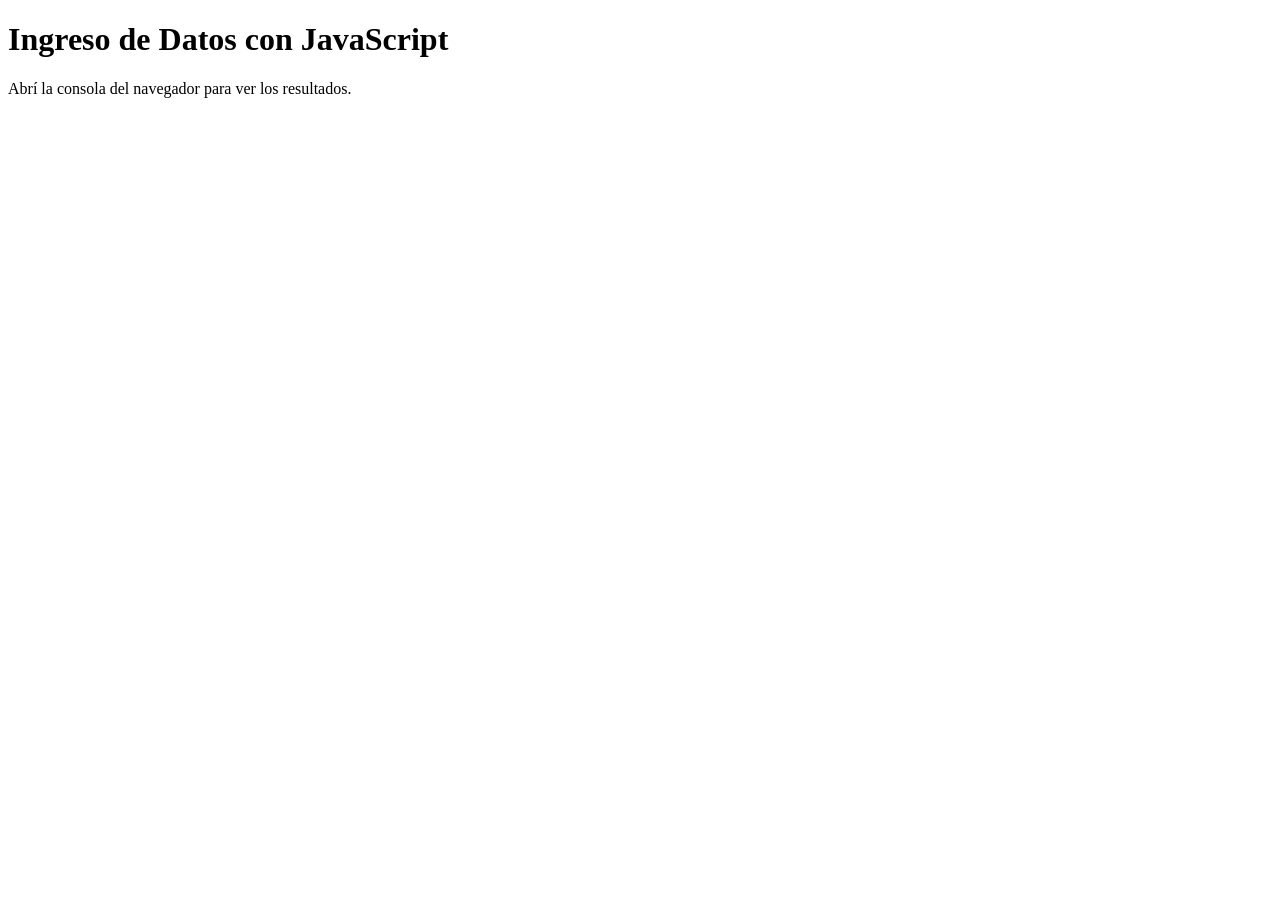
<file: 10-Ingreso-Datos/index.html>
<!DOCTYPE html>
<html lang="es">
<head>
    <meta charset="UTF-8">
    <title>Ingreso de Datos - JavaScript</title>
</head>
<body>

    <h1>Ingreso de Datos con JavaScript</h1>
    <p>Abrí la consola del navegador para ver los resultados.</p>

    <script src="01-prompt.js"></script>

</body>
</html>
</file>
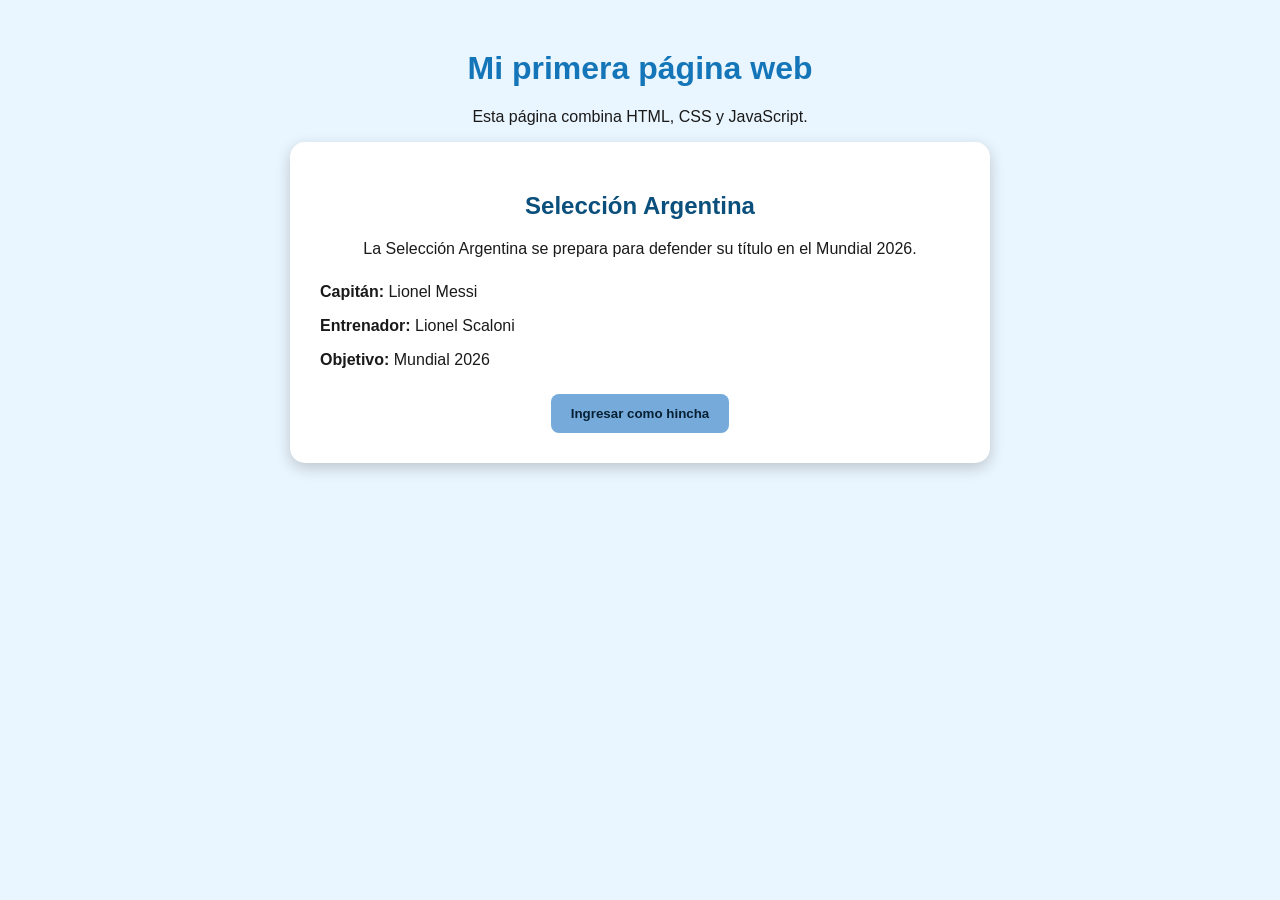
<file: 12-HTML-CSS-JS/index.html>
<!DOCTYPE html>
<html lang="es">

<head>
    <meta charset="UTF-8">
    <meta name="viewport" content="width=device-width, initial-scale=1.0">

    <title>Mi primera página interactiva</title>

    <link rel="stylesheet" href="css/estilos.css">
</head>

<body>

    <main class="contenedor">

        <h1>Mi primera página web</h1>

        <p class="introduccion">
            Esta página combina HTML, CSS y JavaScript.
        </p>

        <section class="tarjeta">

            <h2>Selección Argentina</h2>

            <p>
                La Selección Argentina se prepara para defender su título
                en el Mundial 2026.
            </p>

            <div class="datos">

                <p><strong>Capitán:</strong> Lionel Messi</p>

                <p><strong>Entrenador:</strong> Lionel Scaloni</p>

                <p><strong>Objetivo:</strong> Mundial 2026</p>

            </div>

            <button onclick="mostrarMensaje()">
                Ingresar como hincha
            </button>

        </section>

    </main>

    <script src="js/script.js"></script>

</body>

</html>
</file>
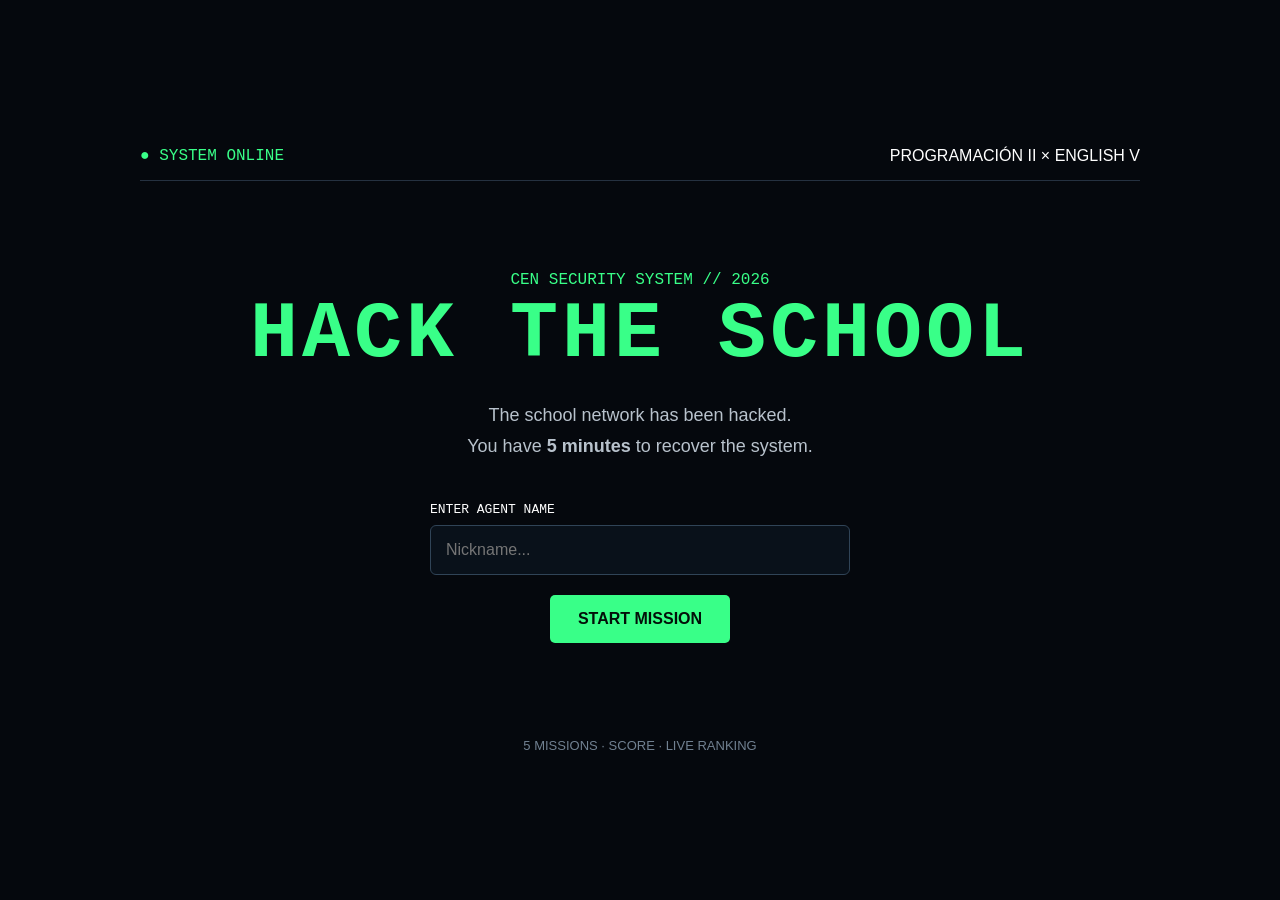
<file: Git/index.html>
<!DOCTYPE html>
<html lang="es">

<head>
    <meta charset="UTF-8">
    <meta name="viewport" content="width=device-width, initial-scale=1.0">

    <title>Hack The School</title>

    <style>
        * {
            margin: 0;
            padding: 0;
            box-sizing: border-box;
        }

        body {
            background: #05080d;
            color: white;
            font-family: Arial, Helvetica, sans-serif;
            min-height: 100vh;
        }

        button,
        input {
            font: inherit;
        }

        button {
            cursor: pointer;
        }

        .screen {
            display: none;
            min-height: 100vh;
            padding: 40px;
        }

        .screen.active {
            display: flex;
            flex-direction: column;
        }

        .container {
            width: 100%;
            max-width: 1000px;
            margin: auto;
        }

        .green {
            color: #39ff88;
        }

        .red {
            color: #ff3766;
        }

        .blue {
            color: #43b9ff;
        }

        .terminal {
            font-family: "Courier New", monospace;
        }

        .topbar {
            display: flex;
            justify-content: space-between;
            align-items: center;
            border-bottom: 1px solid #253140;
            padding-bottom: 15px;
            margin-bottom: 50px;
        }

        .mission-number {
            color: #39ff88;
            font-family: "Courier New", monospace;
        }

        .timer {
            font-size: 22px;
            font-family: "Courier New", monospace;
        }

        .main-title {
            text-align: center;
            font-family: "Courier New", monospace;
            color: #39ff88;
            font-size: clamp(40px, 8vw, 80px);
            letter-spacing: 4px;
            margin-bottom: 20px;
        }

        .subtitle {
            text-align: center;
            color: #b8c2cc;
            font-size: 18px;
            line-height: 1.7;
        }

        .input-group {
            width: 100%;
            max-width: 420px;
            margin: 40px auto 20px;
        }

        .input-group label {
            display: block;
            margin-bottom: 8px;
            font-family: "Courier New", monospace;
            font-size: 13px;
        }

        input {
            width: 100%;
            padding: 15px;
            border: 1px solid #304457;
            background: #09111a;
            color: white;
            outline: none;
            border-radius: 6px;
        }

        input:focus {
            border-color: #39ff88;
        }

        .btn {
            border: none;
            background: #39ff88;
            color: #031009;
            padding: 15px 28px;
            border-radius: 5px;
            font-weight: bold;
            min-width: 180px;
        }

        .btn:hover {
            filter: brightness(1.1);
        }

        .btn-red {
            background: #ff3766;
            color: white;
        }

        .btn-dark {
            background: #0b141e;
            color: white;
            border: 1px solid #304457;
        }

        .center {
            text-align: center;
        }

        .card {
            background: #09111a;
            border: 1px solid #1c2b3b;
            border-radius: 8px;
            padding: 25px;
        }

        .challenge {
            max-width: 760px;
            margin: auto;
        }

        .challenge h2 {
            font-size: 36px;
            margin-bottom: 15px;
            text-align: center;
        }

        .challenge-description {
            text-align: center;
            color: #b5c0cc;
            margin-bottom: 35px;
        }

        .hint {
            border: 1px solid #18334a;
            background: #09131d;
            padding: 20px;
            margin-bottom: 25px;
            border-radius: 6px;
        }

        .hint small {
            color: #39ff88;
            display: block;
            margin-bottom: 10px;
        }

        .progress-wrapper {
            margin-top: 40px;
        }

        .progress-info {
            display: flex;
            justify-content: space-between;
            margin-bottom: 8px;
            font-size: 14px;
        }

        .progress {
            height: 10px;
            background: #162330;
            overflow: hidden;
            border-radius: 20px;
        }

        .progress-bar {
            height: 100%;
            background: #39ff88;
        }

        .options {
            display: grid;
            grid-template-columns: repeat(2, 1fr);
            gap: 15px;
            margin-top: 30px;
        }

        .option {
            padding: 22px;
            background: #09131d;
            border: 1px solid #304457;
            color: white;
            border-radius: 6px;
            font-weight: bold;
        }

        .option:hover {
            border-color: #39ff88;
        }

        .option.danger:hover {
            border-color: #ff3766;
        }

        .code {
            background: #050b12;
            border: 1px solid #1c2b3b;
            padding: 25px;
            border-radius: 6px;
            font-family: "Courier New", monospace;
            line-height: 1.8;
            margin-bottom: 25px;
            overflow-x: auto;
        }

        .answer-list {
            display: grid;
            gap: 12px;
        }

        .answer {
            background: #09131d;
            border: 1px solid #304457;
            color: white;
            padding: 18px;
            text-align: left;
            border-radius: 6px;
        }

        .answer:hover {
            border-color: #39ff88;
        }

        .final-timer {
            text-align: center;
            font-family: "Courier New", monospace;
            font-size: clamp(70px, 15vw, 140px);
            color: #ff3766;
            margin: 30px 0;
        }

        .steps {
            display: grid;
            grid-template-columns: repeat(3, 1fr);
            gap: 15px;
            margin: 30px 0;
        }

        .step {
            border: 1px solid #304457;
            background: #09111a;
            padding: 25px;
            min-height: 150px;
            border-radius: 6px;
        }

        .step-number {
            color: #39ff88;
            font-size: 22px;
            margin-bottom: 15px;
            font-weight: bold;
        }

        .code-final {
            font-size: 38px;
            letter-spacing: 15px;
            text-align: center;
            margin: 30px 0;
            font-family: "Courier New", monospace;
        }

        .result-grid {
            display: grid;
            grid-template-columns: repeat(3, 1fr);
            gap: 20px;
            margin: 45px 0;
        }

        .result-card {
            background: #09111a;
            border: 1px solid #304457;
            padding: 30px 15px;
            text-align: center;
            border-radius: 6px;
        }

        .result-card small {
            color: #39ff88;
        }

        .result-card strong {
            display: block;
            font-family: "Courier New", monospace;
            font-size: 36px;
            margin-top: 12px;
        }

        .ranking {
            width: 100%;
            border-collapse: collapse;
            margin-top: 30px;
        }

        .ranking th,
        .ranking td {
            padding: 17px;
            text-align: left;
            border-bottom: 1px solid #1c2b3b;
        }

        .ranking th {
            color: #8393a3;
            font-size: 12px;
        }

        .ranking tr.current {
            background: rgba(57, 255, 136, 0.12);
            color: #39ff88;
        }

        .footer-text {
            color: #718191;
            text-align: center;
            margin-top: 50px;
            font-size: 13px;
        }

        .feedback {
            min-height: 30px;
            margin-top: 15px;
            text-align: center;
            font-weight: bold;
        }

        @media (max-width: 700px) {

            .screen {
                padding: 20px;
            }

            .options,
            .steps,
            .result-grid {
                grid-template-columns: 1fr;
            }

            .topbar {
                margin-bottom: 30px;
            }

            .ranking {
                font-size: 13px;
            }

            .ranking th,
            .ranking td {
                padding: 10px 5px;
            }
        }
    </style>
</head>

<body>

    <!-- ========================================= -->
    <!-- PANTALLA 1 - INICIO -->
    <!-- ========================================= -->

    <section id="inicio" class="screen active">

        <div class="container">

            <div class="topbar">

                <span class="green terminal">
                    ● SYSTEM ONLINE
                </span>

                <span>
                    PROGRAMACIÓN II × ENGLISH V
                </span>

            </div>

            <div style="margin-top: 10vh;">

                <div class="center green terminal">
                    CEN SECURITY SYSTEM // 2026
                </div>

                <h1 class="main-title">
                    HACK THE SCHOOL
                </h1>

                <p class="subtitle">
                    The school network has been hacked.<br>
                    You have <strong>5 minutes</strong> to recover the system.
                </p>

                <div class="input-group">

                    <label>
                        ENTER AGENT NAME
                    </label>

                    <input id="nickname" type="text" placeholder="Nickname..." maxlength="15">

                </div>

                <div class="center">

                    <button class="btn" onclick="startGame()">
                        START MISSION
                    </button>

                </div>

                <div id="inicioFeedback" class="feedback red"></div>

            </div>

            <div class="footer-text">
                5 MISSIONS · SCORE · LIVE RANKING
            </div>

        </div>

    </section>


    <!-- ========================================= -->
    <!-- MISIÓN 1 -->
    <!-- ========================================= -->

    <section id="mission1" class="screen">

        <div class="container">

            <div class="topbar">

                <span class="mission-number">
                    MISSION 01 / 05
                </span>

                <span class="timer">
                    04:37
                </span>

            </div>

            <div class="challenge">

                <h2>
                    🔒 ACCESS DENIED
                </h2>

                <p class="challenge-description">
                    Recover the first access key.
                </p>

                <div class="card">

                    <div class="hint">

                        <small>
                            PASSWORD HINT
                        </small>

                        The password is the opposite of

                        <strong class="red">
                            FALSE
                        </strong>.

                    </div>

                    <div class="input-group">

                        <label>
                            ENTER PASSWORD
                        </label>

                        <input id="passwordMission" type="text" placeholder="Password...">

                    </div>

                    <div class="center">

                        <button class="btn" onclick="checkMission1()">
                            UNLOCK SYSTEM
                        </button>

                    </div>

                    <div id="feedback1" class="feedback"></div>

                </div>

                <div class="progress-wrapper">

                    <div class="progress-info">
                        <span>Mission progress</span>
                        <span>20%</span>
                    </div>

                    <div class="progress">

                        <div class="progress-bar" style="width:20%">
                        </div>

                    </div>

                </div>

            </div>

        </div>

    </section>


    <!-- ========================================= -->
    <!-- MISIÓN 2 -->
    <!-- ========================================= -->

    <section id="mission2" class="screen">

        <div class="container">

            <div class="topbar">

                <span class="mission-number">
                    MISSION 02 / 05
                </span>

                <span class="timer">
                    03:51
                </span>

            </div>

            <div class="challenge">

                <h2>
                    FOLLOW THE COMMAND
                </h2>

                <p class="challenge-description">

                    Click

                    <strong class="green">
                        ENABLE
                    </strong>.

                    <br>

                    Do not press

                    <strong class="red">
                        EXIT
                    </strong>.

                </p>

                <div class="options">

                    <button class="option" onclick="wrongAnswer('feedback2')">
                        DELETE
                    </button>

                    <button class="option danger" onclick="wrongAnswer('feedback2')">
                        EXIT
                    </button>

                    <button class="option" onclick="correctMission2()">
                        ENABLE
                    </button>

                    <button class="option" onclick="wrongAnswer('feedback2')">
                        RESTART
                    </button>

                </div>

                <div id="feedback2" class="feedback"></div>

            </div>

        </div>

    </section>


    <!-- ========================================= -->
    <!-- MISIÓN 3 -->
    <!-- ========================================= -->

    <section id="mission3" class="screen">

        <div class="container">

            <div class="topbar">

                <span class="mission-number">
                    MISSION 03 / 05
                </span>

                <span class="timer">
                    02:58
                </span>

            </div>

            <div class="challenge">

                <h2 class="red">
                    ERROR DETECTED
                </h2>

                <p class="challenge-description">
                    Find the problem.
                </p>

                <div class="code">

                    <span class="blue">
                        server.js
                    </span>

                    <br><br>

                    let user = "Alex";<br>

                    console.log(
                    <span class="red">
                        userName
                    </span>
                    );

                    <br><br>

                    <span class="red">
                        ERROR: Cannot find variable 'userName'
                    </span>

                </div>

                <h3 style="margin-bottom:20px;">
                    What does the error mean?
                </h3>

                <div class="answer-list">

                    <button class="answer" onclick="wrongAnswer('feedback3')">
                        A. The server is offline.
                    </button>

                    <button class="answer" onclick="correctMission3()">
                        B. The variable does not exist or its name is incorrect.
                    </button>

                    <button class="answer" onclick="wrongAnswer('feedback3')">
                        C. The password is incorrect.
                    </button>

                </div>

                <div id="feedback3" class="feedback"></div>

            </div>

        </div>

    </section>


    <!-- ========================================= -->
    <!-- MISIÓN 4 -->
    <!-- ========================================= -->

    <section id="mission4" class="screen">

        <div class="container">

            <div class="topbar">

                <span class="mission-number">
                    MISSION 04 / 05
                </span>

                <span class="timer">
                    02:10
                </span>

            </div>

            <div class="challenge">

                <h2>
                    FIX THE CODE
                </h2>

                <p class="challenge-description">
                    Select the correct code.
                </p>

                <div class="code">

                    function login(user, pass) {

                    <br><br>

                    &nbsp;&nbsp;if (
                    user === "admin" &&
                    pass === "1234"
                    ) {

                    <br>

                    &nbsp;&nbsp;&nbsp;&nbsp;return true;

                    <br>

                    &nbsp;&nbsp;}

                    <br><br>

                    &nbsp;&nbsp;__________

                    <br><br>

                    }

                </div>

                <div class="answer-list">

                    <button class="answer" onclick="wrongAnswer('feedback4')">
                        A. return 0;
                    </button>

                    <button class="answer" onclick="correctMission4()">
                        B. return false;
                    </button>

                    <button class="answer" onclick="wrongAnswer('feedback4')">
                        C. return null;
                    </button>

                </div>

                <div id="feedback4" class="feedback"></div>

            </div>

        </div>

    </section>


    <!-- ========================================= -->
    <!-- MISIÓN FINAL -->
    <!-- ========================================= -->

    <section id="mission5" class="screen">

        <div class="container">

            <div class="topbar">

                <span class="red terminal">
                    FINAL MISSION
                </span>

                <span class="timer red">
                    00:59
                </span>

            </div>

            <div class="challenge">

                <h2 class="red">
                    CRITICAL SYSTEM FAILURE
                </h2>

                <p class="challenge-description">
                    Complete the sequence before system shutdown.
                </p>

                <div class="steps">

                    <div class="step">

                        <div class="step-number">
                            01
                        </div>

                        Enter the correct code.

                    </div>

                    <div class="step">

                        <div class="step-number">
                            02
                        </div>

                        Disable the alarm.

                    </div>

                    <div class="step">

                        <div class="step-number">
                            03
                        </div>

                        Press CONFIRM.

                    </div>

                </div>

                <div class="code-final">
                    7 2 _ _
                </div>

                <div class="input-group">

                    <label>
                        ENTER FINAL CODE
                    </label>

                    <input id="finalCode" type="text" placeholder="Code...">

                </div>

                <div class="center">

                    <button class="btn btn-red" onclick="checkFinalMission()">
                        CONFIRM
                    </button>

                </div>

                <div id="feedback5" class="feedback"></div>

            </div>

        </div>

    </section>


    <!-- ========================================= -->
    <!-- RESULTADO -->
    <!-- ========================================= -->

    <section id="result" class="screen">

        <div class="container">

            <div class="center">

                <div class="green terminal">

                    ✓ SYSTEM RECOVERED

                </div>

                <h1 class="main-title" style="font-size:55px;margin-top:20px;">

                    MISSION COMPLETED

                </h1>

                <p class="subtitle">

                    Agent

                    <strong id="resultName" class="green">
                        PLAYER
                    </strong>

                    successfully restored the network.

                </p>

            </div>


            <div class="result-grid">

                <div class="result-card">

                    <small>
                        SCORE
                    </small>

                    <strong>
                        8,750
                    </strong>

                </div>


                <div class="result-card">

                    <small>
                        TIME
                    </small>

                    <strong>
                        03:42
                    </strong>

                </div>


                <div class="result-card">

                    <small>
                        RANK
                    </small>

                    <strong class="green">
                        #3
                    </strong>

                </div>

            </div>


            <div class="center">

                <button class="btn" onclick="showScreen('ranking')">

                    VIEW RANKING

                </button>

            </div>

        </div>

    </section>


    <!-- ========================================= -->
    <!-- RANKING -->
    <!-- ========================================= -->

    <section id="ranking" class="screen">

        <div class="container">

            <div class="center">

                <div class="green terminal">
                    LIVE RESULTS
                </div>

                <h1 style="font-size:50px;margin-top:10px;">
                    TOP AGENTS
                </h1>

                <p class="subtitle">
                    Today's best Hack The School players
                </p>

            </div>


            <table class="ranking">

                <thead>

                    <tr>

                        <th>#</th>
                        <th>AGENT</th>
                        <th>SCORE</th>
                        <th>TIME</th>

                    </tr>

                </thead>


                <tbody>

                    <tr>

                        <td>🥇 01</td>
                        <td>SOFI</td>
                        <td>12,450</td>
                        <td>02:47</td>

                    </tr>


                    <tr>

                        <td>🥈 02</td>
                        <td>MATEO</td>
                        <td>11,920</td>
                        <td>03:01</td>

                    </tr>


                    <tr class="current">

                        <td>🥉 03</td>
                        <td id="rankingName">PLAYER</td>
                        <td>8,750</td>
                        <td>03:42</td>

                    </tr>


                    <tr>

                        <td>04</td>
                        <td>CAMI</td>
                        <td>8,210</td>
                        <td>03:55</td>

                    </tr>


                    <tr>

                        <td>05</td>
                        <td>THIAGO</td>
                        <td>7,980</td>
                        <td>04:10</td>

                    </tr>

                </tbody>

            </table>


            <div class="footer-text green">

                NEXT PLAYER READY // BEAT THE RECORD: 02:47

            </div>


            <div class="center" style="margin-top:30px;">

                <button class="btn" onclick="restartGame()">

                    NEW PLAYER

                </button>

            </div>

        </div>

    </section>


    <script>

        let playerName = "PLAYER";


        // =========================================
        // CAMBIAR DE PANTALLA
        // =========================================

        function showScreen(id) {

            const screens =
                document.querySelectorAll(".screen");


            screens.forEach(function (screen) {

                screen.classList.remove("active");

            });


            document
                .getElementById(id)
                .classList.add("active");

        }



        // =========================================
        // INICIAR JUEGO
        // =========================================

        function startGame() {

            const nickname =
                document
                    .getElementById("nickname")
                    .value
                    .trim();


            if (nickname === "") {

                document.getElementById(
                    "inicioFeedback"
                ).textContent =
                    "Enter an agent name.";

                return;

            }


            playerName =
                nickname.toUpperCase();


            document.getElementById(
                "resultName"
            ).textContent =
                playerName;


            document.getElementById(
                "rankingName"
            ).textContent =
                playerName;


            showScreen("mission1");

        }



        // =========================================
        // MISIÓN 1
        // =========================================

        function checkMission1() {

            const password =
                document
                    .getElementById(
                        "passwordMission"
                    )
                    .value
                    .trim()
                    .toLowerCase();


            if (password === "true") {

                document.getElementById(
                    "feedback1"
                ).innerHTML =
                    "<span class='green'>ACCESS GRANTED</span>";


                setTimeout(function () {

                    showScreen("mission2");

                }, 800);

            }

            else {

                document.getElementById(
                    "feedback1"
                ).innerHTML =
                    "<span class='red'>ACCESS DENIED — TRY AGAIN</span>";

            }

        }



        // =========================================
        // RESPUESTA INCORRECTA
        // =========================================

        function wrongAnswer(id) {

            document
                .getElementById(id)
                .innerHTML =
                "<span class='red'>INCORRECT — TRY AGAIN</span>";

        }



        // =========================================
        // MISIÓN 2
        // =========================================

        function correctMission2() {

            document.getElementById(
                "feedback2"
            ).innerHTML =
                "<span class='green'>COMMAND COMPLETED</span>";


            setTimeout(function () {

                showScreen("mission3");

            }, 700);

        }



        // =========================================
        // MISIÓN 3
        // =========================================

        function correctMission3() {

            document.getElementById(
                "feedback3"
            ).innerHTML =
                "<span class='green'>ERROR IDENTIFIED</span>";


            setTimeout(function () {

                showScreen("mission4");

            }, 700);

        }



        // =========================================
        // MISIÓN 4
        // =========================================

        function correctMission4() {

            document.getElementById(
                "feedback4"
            ).innerHTML =
                "<span class='green'>CODE FIXED</span>";


            setTimeout(function () {

                showScreen("mission5");

            }, 700);

        }



        // =========================================
        // MISIÓN FINAL
        // =========================================

        function checkFinalMission() {

            const code =
                document
                    .getElementById("finalCode")
                    .value
                    .trim();


            // Por ahora está hardcodeado
            // La clave final es 7294.

            if (code === "7294") {

                document.getElementById(
                    "feedback5"
                ).innerHTML =
                    "<span class='green'>SYSTEM RECOVERED</span>";


                setTimeout(function () {

                    showScreen("result");

                }, 1000);

            }

            else {

                document.getElementById(
                    "feedback5"
                ).innerHTML =
                    "<span class='red'>INVALID CODE</span>";

            }

        }



        // =========================================
        // REINICIAR
        // =========================================

        function restartGame() {

            document.getElementById(
                "nickname"
            ).value = "";


            document.getElementById(
                "passwordMission"
            ).value = "";


            document.getElementById(
                "finalCode"
            ).value = "";


            document
                .querySelectorAll(".feedback")
                .forEach(function (element) {

                    element.innerHTML = "";

                });


            showScreen("inicio");

        }

    </script>

</body>

</html>
</file>
<file: 12-HTML-CSS-JS/css/estilos.css>
/* ESTILOS GENERALES */

body {
    font-family: Arial, sans-serif;
    background-color: #eaf6ff;
    color: #1a1a1a;
    margin: 0;
}

/* CONTENEDOR PRINCIPAL */

.contenedor {
    width: 90%;
    max-width: 700px;
    margin: 50px auto;
    text-align: center;
}

/* TARJETA */

.tarjeta {
    background-color: white;
    padding: 30px;
    border-radius: 15px;
    box-shadow: 0 5px 15px rgba(0, 0, 0, 0.2);
}

/* TÍTULOS */

h1 {
    color: #1476b8;
}

h2 {
    color: #0b4f7c;
}

/* DATOS */

.datos {
    margin: 25px 0;
    text-align: left;
}

/* BOTÓN */

button {
    background-color: #75aadb;
    color: #082033;
    padding: 12px 20px;
    border: none;
    border-radius: 8px;
    font-weight: bold;
    cursor: pointer;
}

button:hover {
    background-color: white;
    outline: 2px solid #75aadb;
}
</file>
